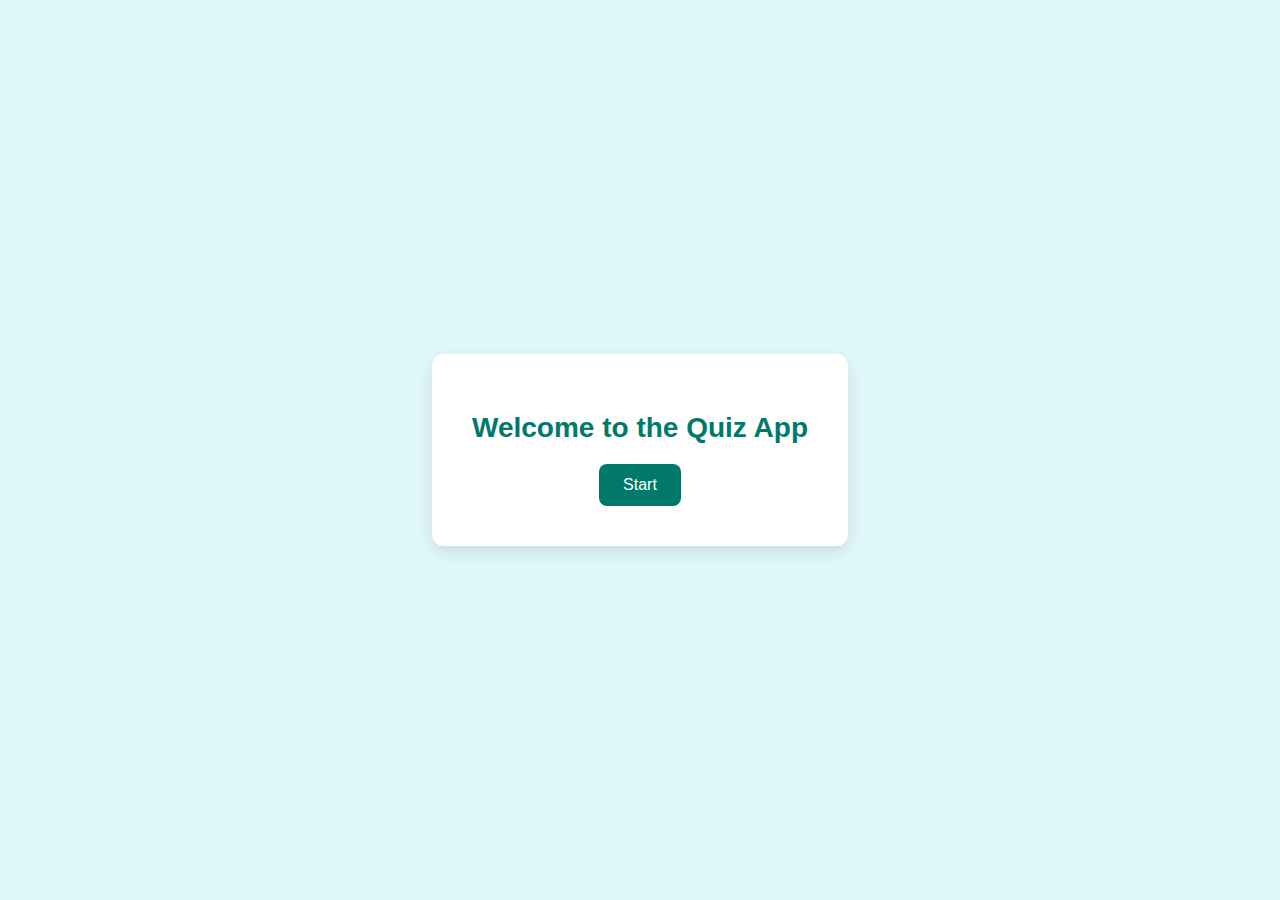
<file: index.html>
<!DOCTYPE html>
<html lang="en">
<head>
  <meta charset="UTF-8" />
  <meta name="viewport" content="width=device-width, initial-scale=1.0"/>
  <title>Start Quiz</title>
  <link rel="stylesheet" href="style.css" />
</head>
<body>
  <div class="screen" id="start-screen">
    <h1>Welcome to the Quiz App</h1>
    <button id="start-button">Start</button>
  </div>
  <script src="script.js"></script>
</body>
</html>
</file>
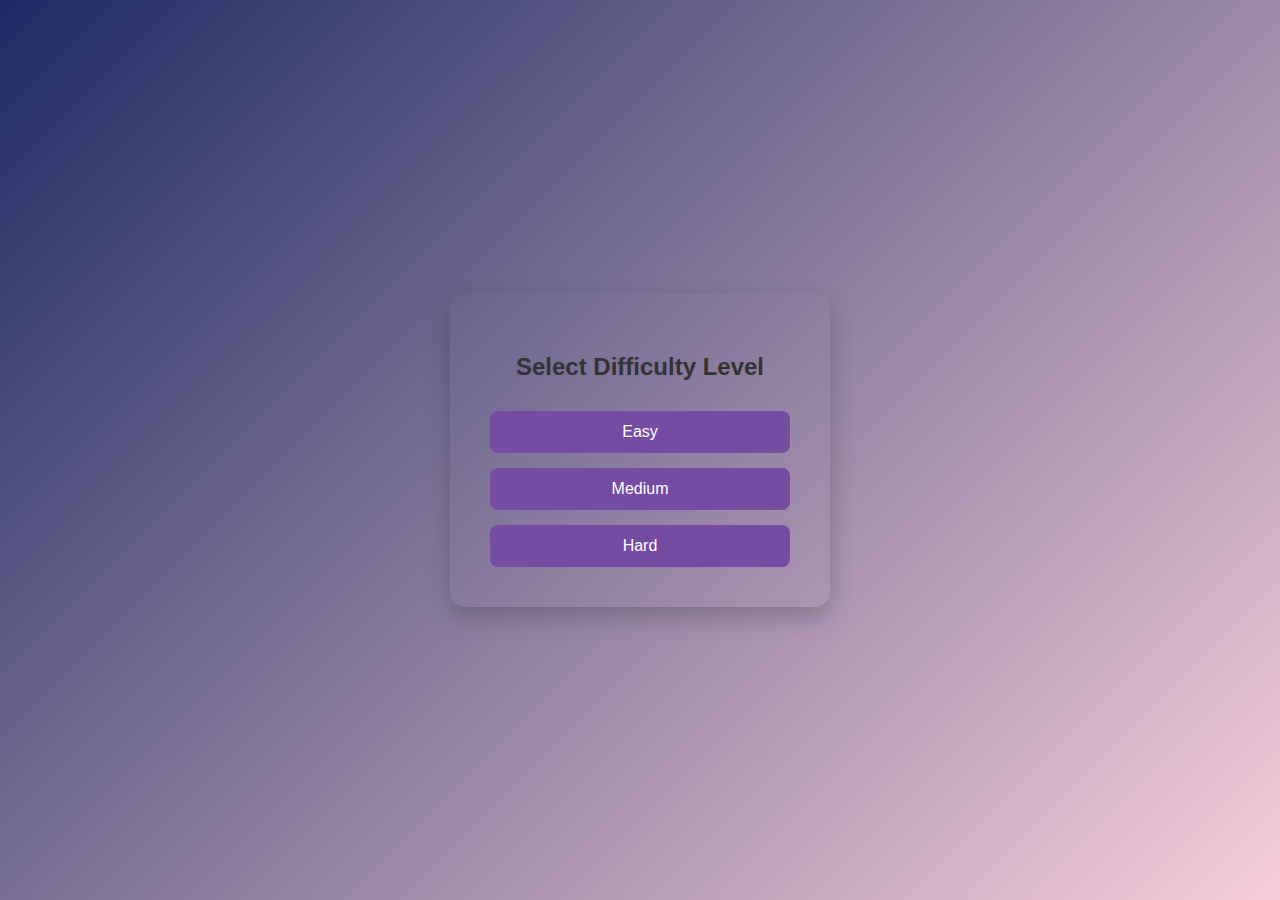
<file: difficulty.html>
<!DOCTYPE html>
<html lang="en">
<head>
  <meta charset="UTF-8" />
  <meta name="viewport" content="width=device-width, initial-scale=1.0"/>
  <title>Select Difficulty</title>
  <link rel="stylesheet" href="difficulty.css" />
</head>
<body>
  <div class="screen" id="difficulty-screen">
    <h2>Select Difficulty Level</h2>
    <div class="difficulty-buttons">
      <button class="level-btn" data-level="easy">Easy</button>
      <button class="level-btn" data-level="medium">Medium</button>
      <button class="level-btn" data-level="hard">Hard</button>
    </div>
  </div>
  <script src="difficulty.js"></script>
</body>
</html>
</file>
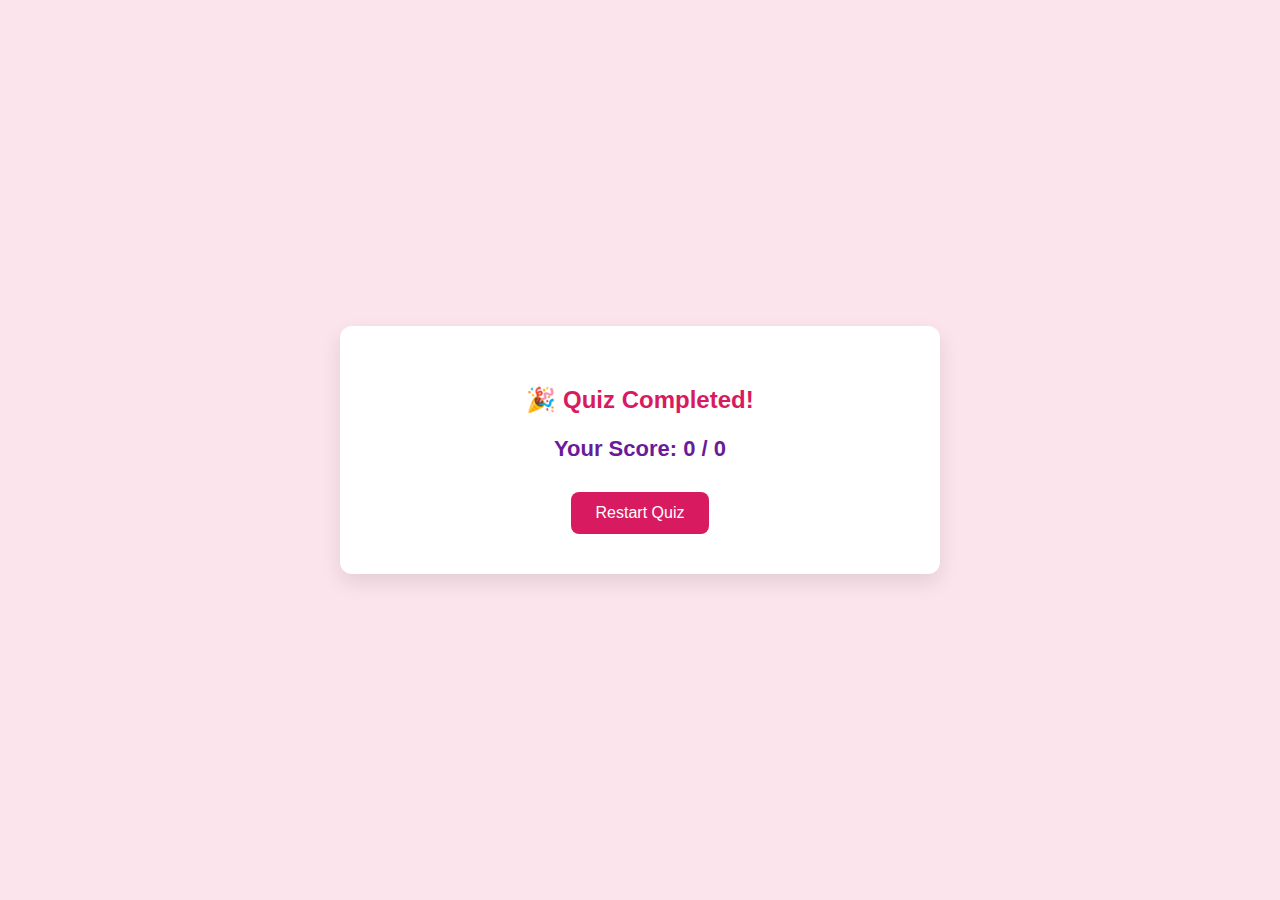
<file: final.html>
<!DOCTYPE html>
<html lang="en">
<head>
  <meta charset="UTF-8" />
  <meta name="viewport" content="width=device-width, initial-scale=1.0"/>
  <title>Quiz Results</title>
  <link rel="stylesheet" href="final.css" />
</head>
<body>
  <div class="screen" id="final-screen">
    <h2>🎉 Quiz Completed!</h2>
    <p id="final-score">Loading your score...</p>
    <button id="restart-btn">Restart Quiz</button>
  </div>

  <script src="final.js"></script>
</body>
</html>
</file>
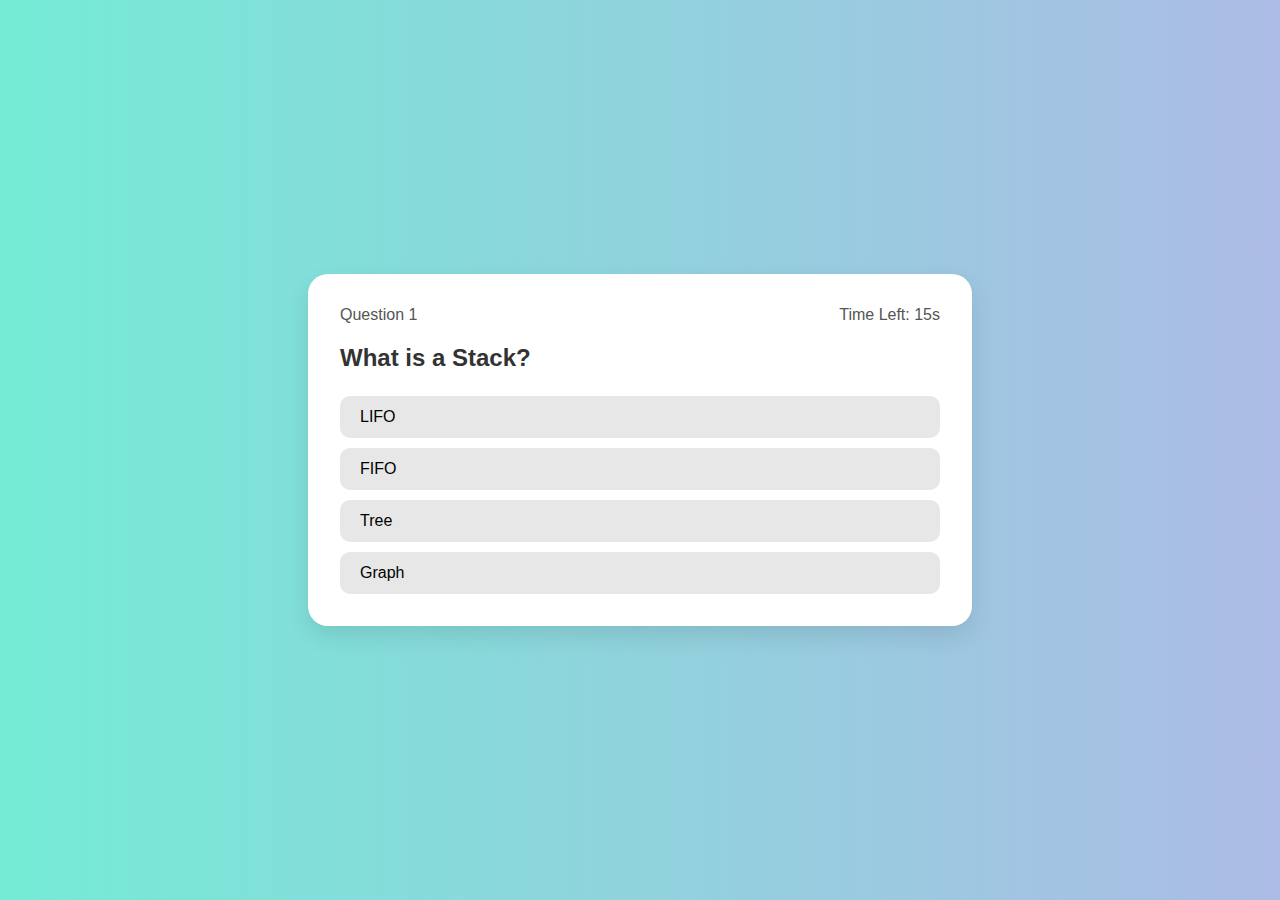
<file: quiz.html>
<!DOCTYPE html>
<html lang="en">
<head>
  <meta charset="UTF-8" />
  <meta name="viewport" content="width=device-width, initial-scale=1.0"/>
  <title>Quiz Time</title>
  <link rel="stylesheet" href="quiz.css" />
</head>
<body>
  <div class="screen" id="quiz-screen">
    <div class="quiz-header">
      <div id="question-number">Question 1</div>
      <div id="timer">Time Left: <span id="time-left">15</span>s</div>
    </div>
    <h2 id="question-text">Loading question...</h2>
    <div id="options-container" class="options-container"></div>

    <div id="live-score-msg" class="live-score hide"></div>
    <button id="next-button" class="next-btn hide">Next</button>
    
  </div>

  <script src="quiz.js"></script>
</body>
</html>
</file>
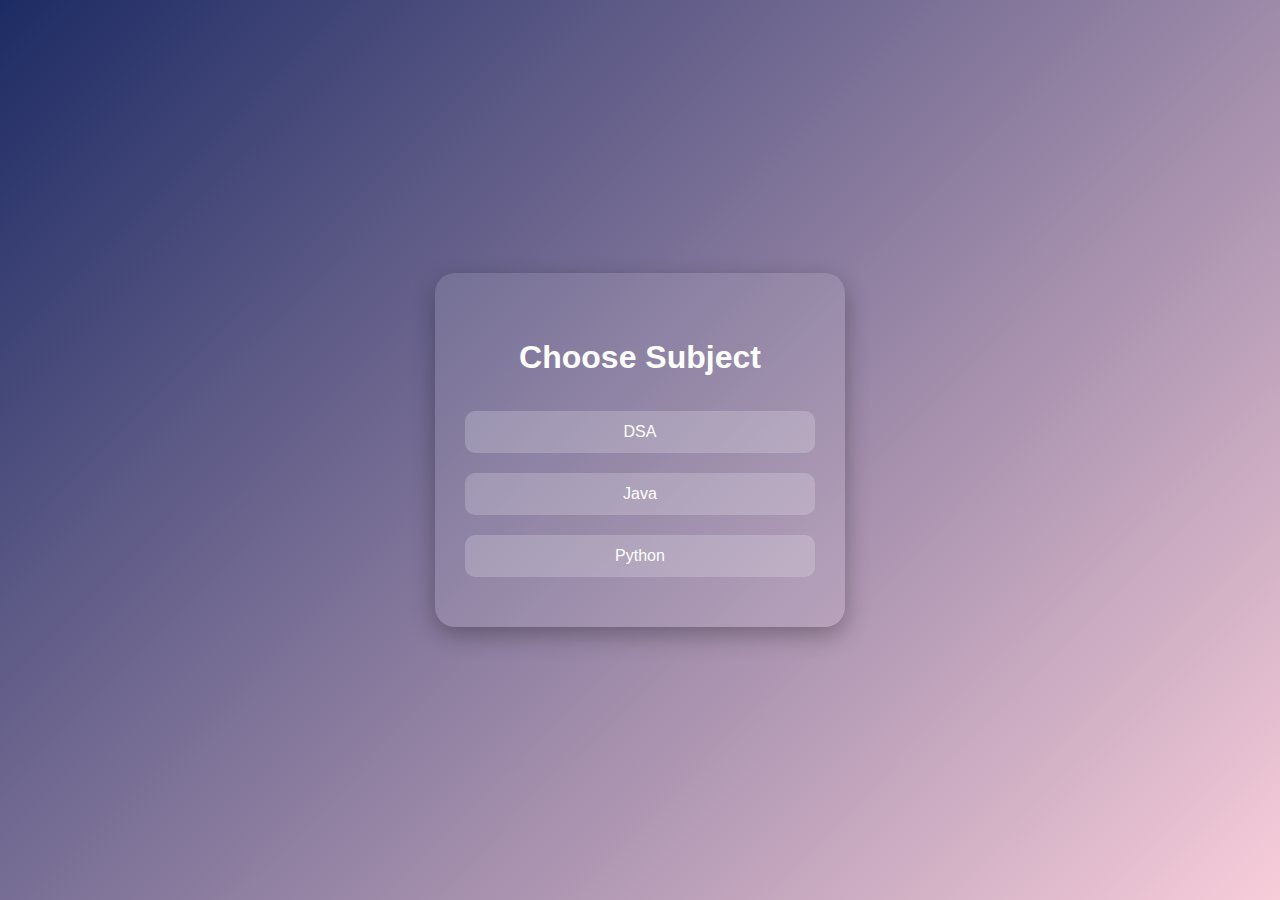
<file: subject.html>
<!DOCTYPE html>
<html lang="en">
<head>
  <meta charset="UTF-8" />
  <meta name="viewport" content="width=device-width, initial-scale=1.0" />
  <title>Quiz App UI Clone</title>
  <link rel="stylesheet" href="subject.css" />
</head>
<body>
 

  <div class="screen subject">
    <h2>Choose Subject</h2>
    <button data-subject="DSA">DSA</button>
    <button data-subject="Java">Java</button>
    <button data-subject="Python">Python</button>
  </div>

  <script src="subject.js"></script>
</body>
</html>
</file>
<file: style.css>
body {
  font-family: 'Segoe UI', sans-serif;
  background: #e0f7fa;
  display: flex;
  justify-content: center;
  align-items: center;
  height: 100vh;
  margin: 0;
}

.screen {
  background: white;
  padding: 40px;
  text-align: center;
  border-radius: 12px;
  box-shadow: 0 6px 15px rgba(0, 0, 0, 0.1);
}

h1 {
  font-size: 28px;
  color: #00796b;
  margin-bottom: 20px;
}

#start-button {
  padding: 12px 24px;
  font-size: 16px;
  color: white;
  background-color: #00796b;
  border: none;
  border-radius: 8px;
  cursor: pointer;
  transition: background 0.3s;
}

#start-button:hover {
  background-color: #004d40;
}
</file>
<file: difficulty.css>
/* difficulty.css */

body {
    margin: 0;
    padding: 0;
    font-family: 'Segoe UI', sans-serif;
    background: linear-gradient(135deg, #1d2b64, #f8cdda);
    display: flex;
    justify-content: center;
    align-items: center;
    height: 100vh;
  }
  
  .screen {
    background-color:  linear-gradient(135deg, #1d2b64, #f8cdda);;
    padding: 40px;
    border-radius: 15px;
    box-shadow: 0 10px 25px rgba(0, 0, 0, 0.2);
    text-align: center;
    width: 300px;
  }
  
  h2 {
    margin-bottom: 30px;
    color: #333;
  }
  
  .difficulty-buttons {
    display: flex;
    flex-direction: column;
    gap: 15px;
  }
  
  .level-btn {
    padding: 12px;
    font-size: 16px;
    background-color: #764ba2;
    color: white;
    border: none;
    border-radius: 8px;
    cursor: pointer;
    transition: background-color 0.3s ease;
  }
  
  .level-btn:hover {
    background-color: #5a3c91;
  }
</file>
<file: final.css>
body {
    font-family: 'Segoe UI', sans-serif;
    background: #fce4ec;
    margin: 0;
    display: flex;
    justify-content: center;
    align-items: center;
    height: 100vh;
  }
  
  .screen {
    background: white;
    padding: 40px 50px;
    border-radius: 12px;
    box-shadow: 0 8px 20px rgba(0, 0, 0, 0.1);
    width: 90%;
    max-width: 500px;
    text-align: center;
  }
  
  h2 {
    margin-bottom: 20px;
    color: #d81b60;
  }
  
  #final-score {
    font-size: 22px;
    margin-bottom: 30px;
    color: #6a1b9a;
    font-weight: bold;
  }
  
  #restart-btn {
    padding: 12px 25px;
    font-size: 16px;
    background-color: #d81b60;
    color: white;
    border: none;
    border-radius: 8px;
    cursor: pointer;
    transition: 0.3s;
  }
  
  #restart-btn:hover {
    background-color: #c2185b;
  }
</file>
<file: quiz.css>
/* quiz.css */

body {
    margin: 0;
    font-family: 'Segoe UI', Tahoma, Geneva, Verdana, sans-serif;
    background: linear-gradient(to right, #74ebd5, #acbbe5);
    display: flex;
    align-items: center;
    justify-content: center;
    height: 100vh;
  }
  
  .screen {
    background: #fff;
    padding: 2rem;
    border-radius: 20px;
    box-shadow: 0 10px 25px rgba(0, 0, 0, 0.1);
    width: 90%;
    max-width: 600px;
  }
  
  .quiz-header {
    display: flex;
    justify-content: space-between;
    font-size: 1rem;
    margin-bottom: 1rem;
    color: #555;
  }
  
  #question-text {
    font-size: 1.5rem;
    margin-bottom: 1.5rem;
    color: #333;
  }
  
  .options-container {
    display: flex;
    flex-direction: column;
    gap: 10px;
  }
  
  .options-container button {
    background: #e7e7e7;
    border: none;
    padding: 12px 20px;
    border-radius: 10px;
    font-size: 1rem;
    transition: all 0.3s ease;
    cursor: pointer;
    text-align: left;
  }
  
  .options-container button:hover {
    background: #d4e4ff;
  }
  
  .options-container button.correct {
    background-color: #4CAF50;
    color: white;
  }
  
  .options-container button.wrong {
    background-color: #f44336;
    color: white;
  }
  
  #live-score-msg {
    margin-top: 1rem;
    font-weight: bold;
    font-size: 1rem;
    text-align: center;
    color: green;
  }
  
  .hide {
    display: none;
  }
  
  .next-btn {
    margin-top: 20px;
    padding: 10px 20px;
    font-size: 1rem;
    background-color: #007bff;
    color: white;
    border: none;
    border-radius: 10px;
    cursor: pointer;
    transition: background 0.3s ease;
  }
  
  .next-btn:hover {
    background-color: #0056b3;
  }
</file>
<file: subject.css>
/* Base styles */
body {
  margin: 0;
  padding: 0;
  font-family: 'Segoe UI', sans-serif;
  background: linear-gradient(135deg, #1d2b64, #f8cdda);
  display: flex;
  justify-content: center;
  align-items: center;
  height: 100vh;
}

/* Subject screen box */
.screen.subject {
  background: rgba(255, 255, 255, 0.1);
  padding: 40px 30px;
  border-radius: 20px;
  box-shadow: 0 8px 25px rgba(0, 0, 0, 0.3);
  text-align: center;
  color: white;
  max-width: 350px;
  width: 90%;
}

/* Heading */
.screen.subject h2 {
  font-size: 2rem;
  margin-bottom: 25px;
}

/* Subject buttons */
.screen.subject button {
  width: 100%;
  padding: 12px 20px;
  margin: 10px 0;
  font-size: 1rem;
  border: none;
  border-radius: 10px;
  background: rgba(255, 255, 255, 0.2);
  color: white;
  cursor: pointer;
  transition: all 0.3s ease;
}

/* Hover effect */
.screen.subject button:hover {
  background: rgba(255, 255, 255, 0.35);
  transform: translateY(-2px);
}

/* Optional: Hide class (if you want to toggle screens) */
.hide {
  display: none;
}
</file>
